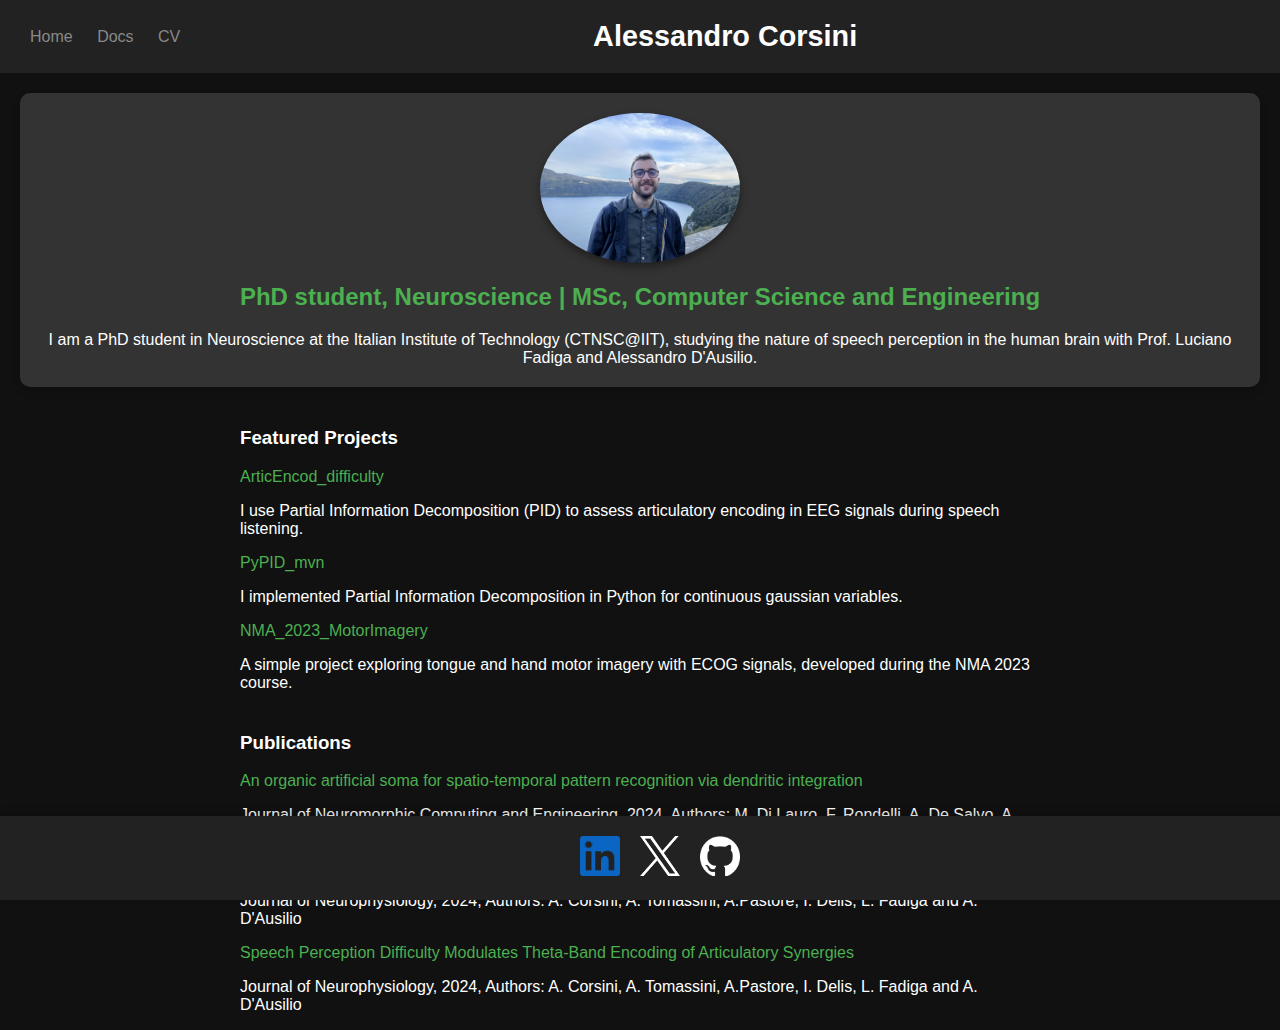
<file: index.html>
<!DOCTYPE html>
<html lang="en">

<head>
    <meta charset="UTF-8">
    <meta name="viewport" content="width=device-width, initial-scale=1.0">
    <title>Alessandro Corsini - Computer Scientist - Neuroscientist</title>
    <link rel="stylesheet" href="style.css">
</head>

<body>
    <header>
        <nav>
            <a href="/index.html">Home</a>
            <a href="/docs/">Docs</a>
            <a href="/CV.pdf">CV</a>
        </nav>
        <h1 class="header-title">Alessandro Corsini</h1>
    </header>

    <main>
        <section class="container">
            <img src="images/profile.png" alt="Alessandro Corsini" class="profile-image">
            <div class="description">
                <h2>PhD student, Neuroscience | MSc, Computer Science and Engineering</h2>
                <p>I am a PhD student in Neuroscience at the Italian Institute of Technology (CTNSC@IIT), studying the nature of speech perception in the human brain with Prof. Luciano Fadiga and Alessandro D'Ausilio.</p>
            </div>
        </section>

        <section class="projects">
            <h3>Featured Projects</h3>
            <ul>
                <li>
                    <a href="https://github.com/AlessandroCorsini/articEncod_difficulty" target="_blank">ArticEncod_difficulty</a>
                    <p>I use Partial Information Decomposition (PID) to assess articulatory encoding in EEG signals during speech listening.</p>
                </li>
                <li>
                    <a href="https://github.com/AlessandroCorsini/PyPID_mvn" target="_blank">PyPID_mvn</a>
                    <p>I implemented Partial Information Decomposition in Python for continuous gaussian variables.</p>
                </li>
                <li>
                    <a href="https://github.com/AlessandroCorsini/NMA_2023_MotorImagery" target="_blank">NMA_2023_MotorImagery</a>
                    <p>A simple project exploring tongue and hand motor imagery with ECOG signals, developed during the NMA 2023 course.</p>
                </li>
            </ul>
        </section>    

        <section class="publications">
            <h3>Publications</h3>
            <ul>
                <li>
                    <a href="https://iopscience.iop.org/article/10.1088/2634-4386/ad3a96/pdf" target="_blank">An organic artificial soma for spatio-temporal pattern recognition via dendritic integration</a>
                    <p>Journal of Neuromorphic Computing and Engineering, 2024, Authors: M. Di Lauro, F. Rondelli, A. De Salvo, A. Corsini, M. Genitoni, P. Greco, M. Murgia, L. Fadiga and F. Biscarini</p>
                </li>
                <li>
                    <a href="https://pubmed.ncbi.nlm.nih.gov/38323331/" target="_blank">Speech Perception Difficulty Modulates Theta-Band Encoding of Articulatory Synergies</a>
                    <p>Journal of Neurophysiology, 2024, Authors: A. Corsini, A. Tomassini, A.Pastore, I. Delis, L. Fadiga and A. D'Ausilio</p>
                </li>
                <li>
                    <a href="https://pubmed.ncbi.nlm.nih.gov/38323331/" target="_blank">Speech Perception Difficulty Modulates Theta-Band Encoding of Articulatory Synergies</a>
                    <p>Journal of Neurophysiology, 2024, Authors: A. Corsini, A. Tomassini, A.Pastore, I. Delis, L. Fadiga and A. D'Ausilio</p>
                </li>

            </ul>
        </section>    

    </main>

    <footer>
        <div class="social-links">
            <a href="https://linkedin.com/in/alessandro-corsini-8b1887158/" target="_blank">
                <img src="images/linkedin-mark.png" alt="LinkedIn">
            </a>
            <a href="https://twitter.com/Alessan86081796" target="_blank">
                <img src="images/X-mark-white.png" alt="X">
            </a>
            <a href="https://github.com/AlessandroCorsini" target="_blank">
                <img src="images/github-mark-white.png" alt="GitHub">
            </a>
        </div>
    </footer>
</body>

</html>
</file>
<file: style.css>
/* Global Styles */
body {
    background-color: #111;
    color: #ffffff;
    font-family: 'Arial', sans-serif;
    margin: 0;
    padding: 0;
}

/* Header */
header {
    background-color: #222;
    padding: 20px;
    display: flex;
    justify-content: space-between;
    align-items: center;
    flex-wrap: wrap;
}

header nav a {
    color: #898989;
    text-decoration: none;
    margin: 0 10px;
}

header nav a:hover {
    color: #4CAF50;
}

.header-title {
    margin: 0;
    font-size: 1.8em;
    text-align: center;
    flex-grow: 1;
}

.header-title {
    color: #ffffff;
}

/* Profile Section */
.container {
    display: flex;
    flex-direction: column;
    align-items: center;
    margin: 20px;
    background-color: #333;
    padding: 20px;
    border-radius: 10px;
    box-shadow: 0 4px 8px rgba(0, 0, 0, 0.2);
}

.profile-image {
    width: auto; /* Let the width adjust automatically */
    height: auto; /* Let the height adjust automatically */
    max-width: 100%; /* Ensure it doesn't exceed the container width */
    max-height: 150px; /* Set a maximum height for consistency */
    border-radius: 50%; /* Keep the rounded effect */
    box-shadow: 0 4px 8px rgba(0, 0, 0, 0.4); /* Shadow effect for modern touch */
    margin-bottom: 20px;
}


.description {
    text-align: center;
}

.description h2 {
    margin-top: 0;
    color: #4CAF50;
}

.description p {
    margin-bottom: 0;
}

/* Projects Section */
.projects {
    margin-top: 40px;
    width: 80%;
    max-width: 800px;
    margin-left: auto;
    margin-right: auto;
}

.projects ul {
    list-style-type: none;
    padding: 0;
}

.projects li {
    margin-bottom: 10px;
}

.projects li a {
    color: #4CAF50;
    text-decoration: none;
    transition: color 0.3s;
}

.projects li a:hover {
    color: #ffffff;
    text-decoration: underline;
}

/* Publications Section */
.publications {
    margin-top: 40px;
    width: 80%;
    max-width: 800px;
    margin-left: auto;
    margin-right: auto;
}

.publications ul {
    list-style-type: none;
    padding: 0;
}

.publications li {
    margin-bottom: 10px;
}

.publications li a {
    color: #4CAF50;
    text-decoration: none;
    transition: color 0.3s;
}

.publications li a:hover {
    color: #ffffff;
    text-decoration: underline;
}

/* Footer */
footer {
    background-color: #222;
    padding: 20px;
    text-align: center;
    position: fixed;
    bottom: 0;
    left: 0;
    width: 100%;
    box-shadow: 0 -4px 8px rgba(0, 0, 0, 0.2);
}

footer .social-links {
    display: flex;
    justify-content: center;
    align-items: center;
}

footer .social-links a {
    margin: 0 10px;
}

footer img {
    width: 40px;
    height: 40px;
    transition: transform 0.3s, opacity 0.3s;
}

footer img:hover {
    transform: scale(1.2);
    opacity: 0.8;
}

/* Responsive Design */
@media (max-width: 768px) {
    .container {
        flex-direction: column;
        text-align: center;
    }

    .projects ul {
        padding-left: 20px;
        text-align: left;
    }

    footer {
        position: relative;
    }
}
</file>
